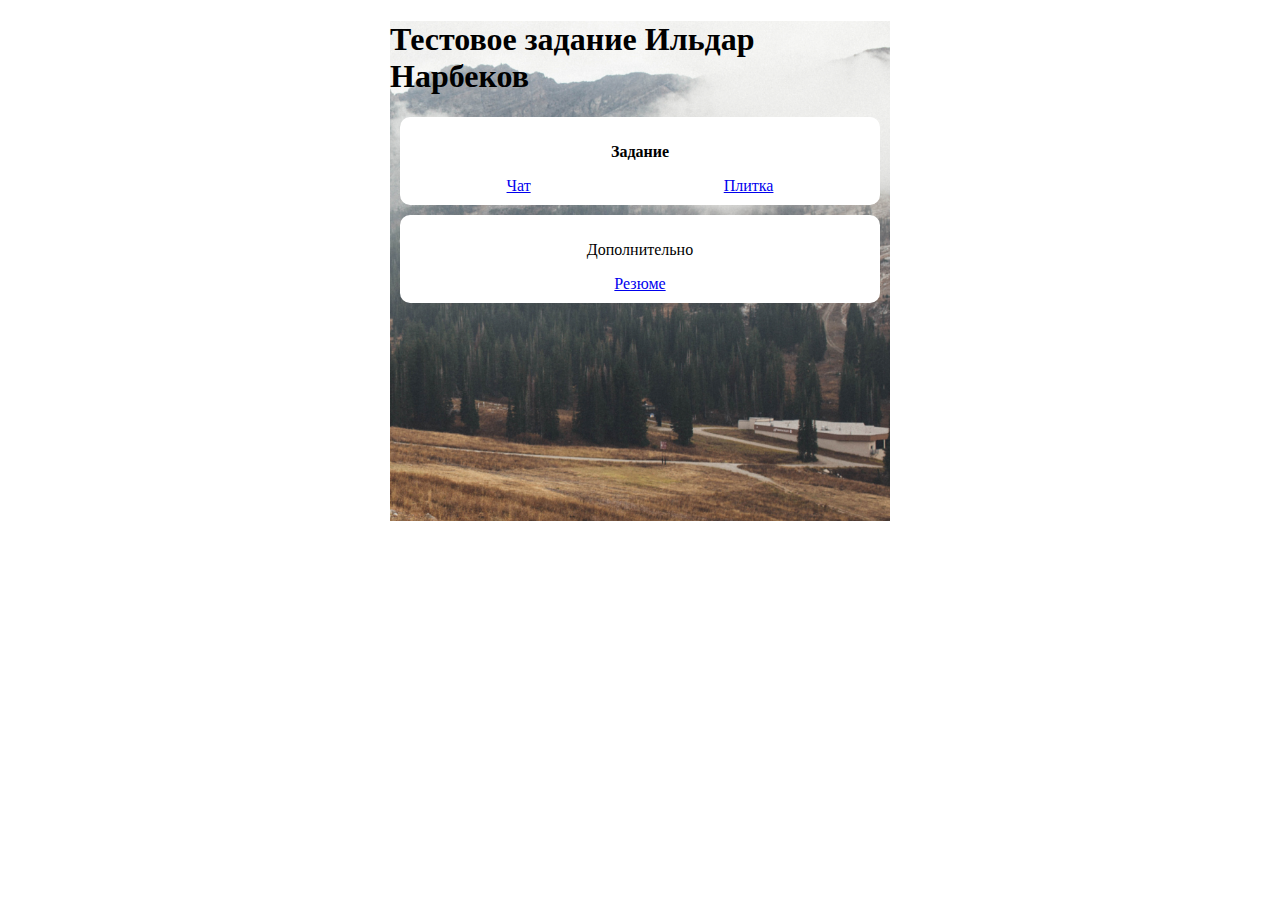
<file: index.html>
<!DOCTYPE html>
<html lang="en">
  <head>
    <meta charset="UTF-8" />
    <meta name="viewport" content="width=device-width, initial-scale=1.0" />
    <title>Document</title>
  </head>
  <body>
    <section
      style="
        background: url(img/image.png);
        background-size: cover;
        width: 500px;
        margin: 0 auto;
        height: 500px;
      "
    >
      <h1>Тестовое задание Ильдар Нарбеков</h1>
      <div
        style="
          background: white;
          border-radius: 10px;
          padding: 10px;
          margin: 0 10px;
          display: flex;
          flex-direction: column;
          align-items: center;
          margin-bottom: 10px;
        "
      >
        <p><b>Задание</b></p>
        <div style="display: flex; justify-content: space-around; width: 100%">
          <a href="dialog.html">Чат</a>
          <a href="tiles.html">Плитка</a>
        </div>
      </div>
      <div
        style="
          background: white;
          border-radius: 10px;
          padding: 10px;
          margin: 0 10px;
          display: flex;
          flex-direction: column;
          align-items: center;
        "
      >
        <p>Дополнительно</p>
        <a
          href="https://ulyanovsk.hh.ru/resume/ead0a4b0ff08257d040039ed1f376770793979"
          >Резюме</a
        >
      </div>
    </section>
  </body>
</html>
</file>
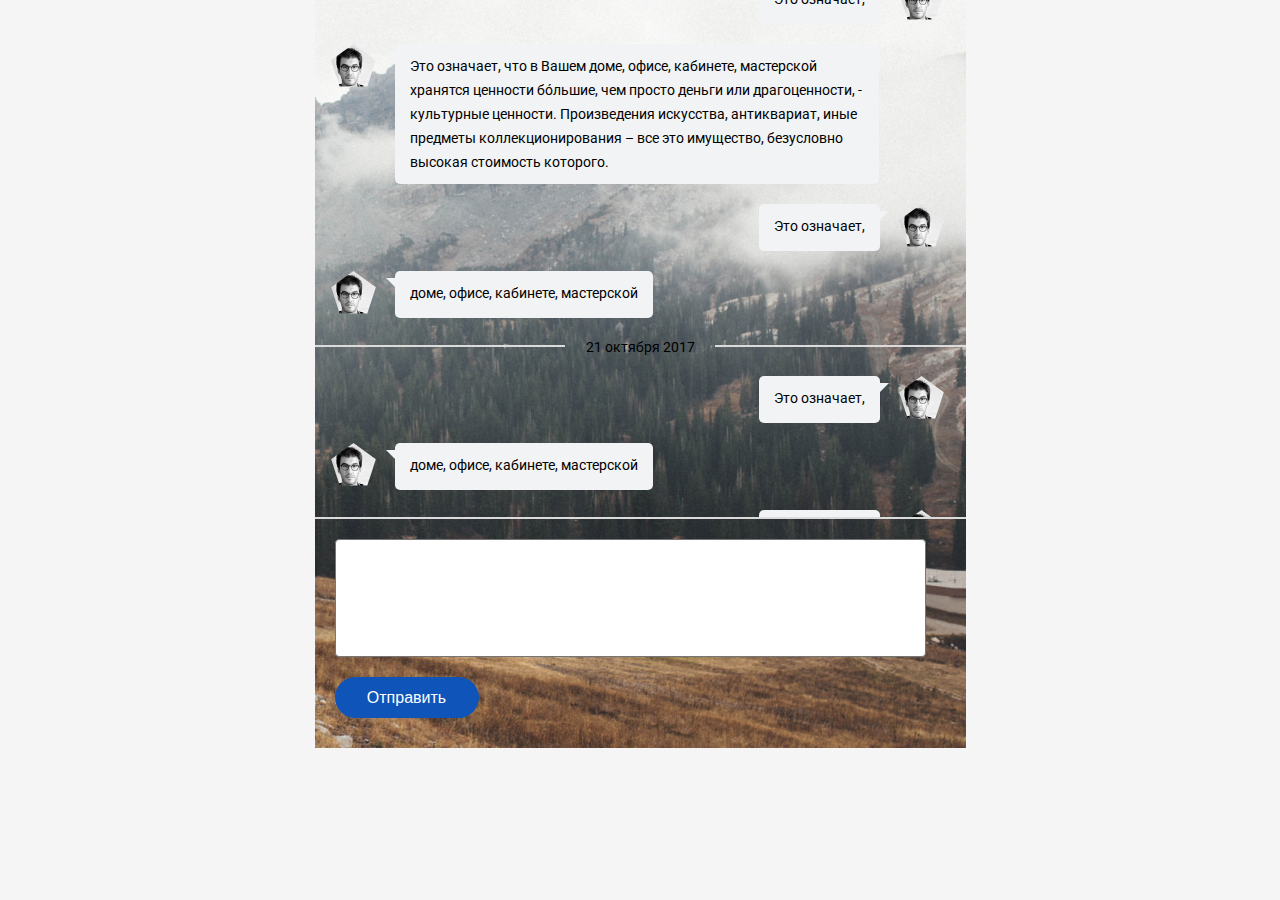
<file: dialog.html>
<!DOCTYPE html>
<html lang="en">
  <head>
    <meta charset="UTF-8" />
    <meta name="viewport" content="width=device-width, initial-scale=1.0" />
    <link
      href="https://fonts.googleapis.com/css?family=Roboto:300,400,500,700&amp;subset=cyrillic"
      rel="stylesheet"
    />
    <link
      href="http://allfont.ru/allfont.css?fonts=noto-sans"
      rel="stylesheet"
      type="text/css"
    />
    <link rel="stylesheet" href="reset.css" />
    <link rel="stylesheet" href="dialog.css" />
    <title>Dialog</title>
  </head>
  <body>
    <section class="chat-block">
      <div class="message-flow">
        <div class="message message--incoming">
          <div class="message__photo"></div>
          <div class="message__text">
            Это означает, что в Вашем доме, офисе, кабинете, мастерской хранятся
            ценности бóльшие, чем просто деньги или драгоценности, - культурные
            ценности. Произведения искусства, антиквариат, иные предметы
            коллекционирования – все это имущество, безусловно высокая стоимость
            которого.
          </div>
        </div>
        <div class="message message--outgoing">
          <div class="message__photo"></div>
          <div class="message__text">Это означает,</div>
        </div>
        <div class="message message--incoming">
          <div class="message__photo"></div>
          <div class="message__text">доме, офисе, кабинете, мастерской</div>
        </div>
        <div class="date-block">
          <div class="date-block__title">21 октября 2017</div>
        </div>

        <div class="message message--outgoing">
          <div class="message__photo"></div>
          <div class="message__text">Это означает,</div>
        </div>
        <div class="message message--incoming">
          <div class="message__photo"></div>
          <div class="message__text">доме, офисе, кабинете, мастерской</div>
        </div>
        <div class="message message--outgoing">
          <div class="message__photo"></div>
          <div class="message__text">Это означает,</div>
        </div>
        <div class="message message--incoming">
          <div class="message__photo"></div>
          <div class="message__text">
            Это означает, что в Вашем доме, офисе, кабинете, мастерской хранятся
            ценности бóльшие, чем просто деньги или драгоценности, - культурные
            ценности. Произведения искусства, антиквариат, иные предметы
            коллекционирования – все это имущество, безусловно высокая стоимость
            которого.
          </div>
        </div>
        <div class="message message--outgoing">
          <div class="message__photo"></div>
          <div class="message__text">Это означает,</div>
        </div>
        <div class="message message--incoming">
          <div class="message__photo"></div>
          <div class="message__text">доме, офисе, кабинете, мастерской</div>
        </div>
        <div class="date-block">
          <div class="date-block__title">21 октября 2017</div>
        </div>

        <div class="message message--outgoing">
          <div class="message__photo"></div>
          <div class="message__text">Это означает,</div>
        </div>
        <div class="message message--incoming">
          <div class="message__photo"></div>
          <div class="message__text">доме, офисе, кабинете, мастерской</div>
        </div>
        <div class="message message--outgoing">
          <div class="message__photo"></div>
          <div class="message__text">Это означает,</div>
        </div>
        <div class="message message--incoming">
          <div class="message__photo"></div>
          <div class="message__text">
            Это означает, что в Вашем доме, офисе, кабинете, мастерской хранятся
            ценности бóльшие, чем просто деньги или драгоценности, - культурные
            ценности. Произведения искусства, антиквариат, иные предметы
            коллекционирования – все это имущество, безусловно высокая стоимость
            которого.
          </div>
        </div>
        <div class="message message--outgoing">
          <div class="message__photo"></div>
          <div class="message__text">Это означает,</div>
        </div>
        <div class="message message--incoming">
          <div class="message__photo"></div>
          <div class="message__text">доме, офисе, кабинете, мастерской</div>
        </div>
        <div class="date-block">
          <div class="date-block__title">21 октября 2017</div>
        </div>

        <div class="message message--outgoing">
          <div class="message__photo"></div>
          <div class="message__text">Это означает,</div>
        </div>
        <div class="message message--incoming">
          <div class="message__photo"></div>
          <div class="message__text">доме, офисе, кабинете, мастерской</div>
        </div>
        <div class="message message--outgoing">
          <div class="message__photo"></div>
          <div class="message__text">Это означает,</div>
        </div>
        <div class="message message--incoming">
          <div class="message__photo"></div>
          <div class="message__text">
            Это означает, что в Вашем доме, офисе, кабинете, мастерской хранятся
            ценности бóльшие, чем просто деньги или драгоценности, - культурные
            ценности. Произведения искусства, антиквариат, иные предметы
            коллекционирования – все это имущество, безусловно высокая стоимость
            которого.
          </div>
        </div>
        <div class="message message--outgoing">
          <div class="message__photo"></div>
          <div class="message__text">Это означает,</div>
        </div>
        <div class="message message--incoming">
          <div class="message__photo"></div>
          <div class="message__text">доме, офисе, кабинете, мастерской</div>
        </div>
        <div class="date-block">
          <div class="date-block__title">21 октября 2017</div>
        </div>
        <div class="message message--outgoing">
          <div class="message__photo"></div>
          <div class="message__text">Это означает,</div>
        </div>
        <div class="message message--incoming">
          <div class="message__photo"></div>
          <div class="message__text">доме, офисе, кабинете, мастерской</div>
        </div>
        <div class="message message--outgoing">
          <div class="message__photo"></div>
          <div class="message__text">Это означает,</div>
        </div>
      </div>
      <div class="message-input-block">
        <form action="">
          <textarea
            name=""
            id=""
            cols="30"
            rows="6"
            class="textarea"
          ></textarea>
          <button class="button">Отправить</button>
        </form>
      </div>
    </section>
  </body>
  <script type="text/javascript">
    window.onload = function () {
      document.querySelector(".message-flow").scrollTop = 1022;
    };
  </script>
</html>
</file>
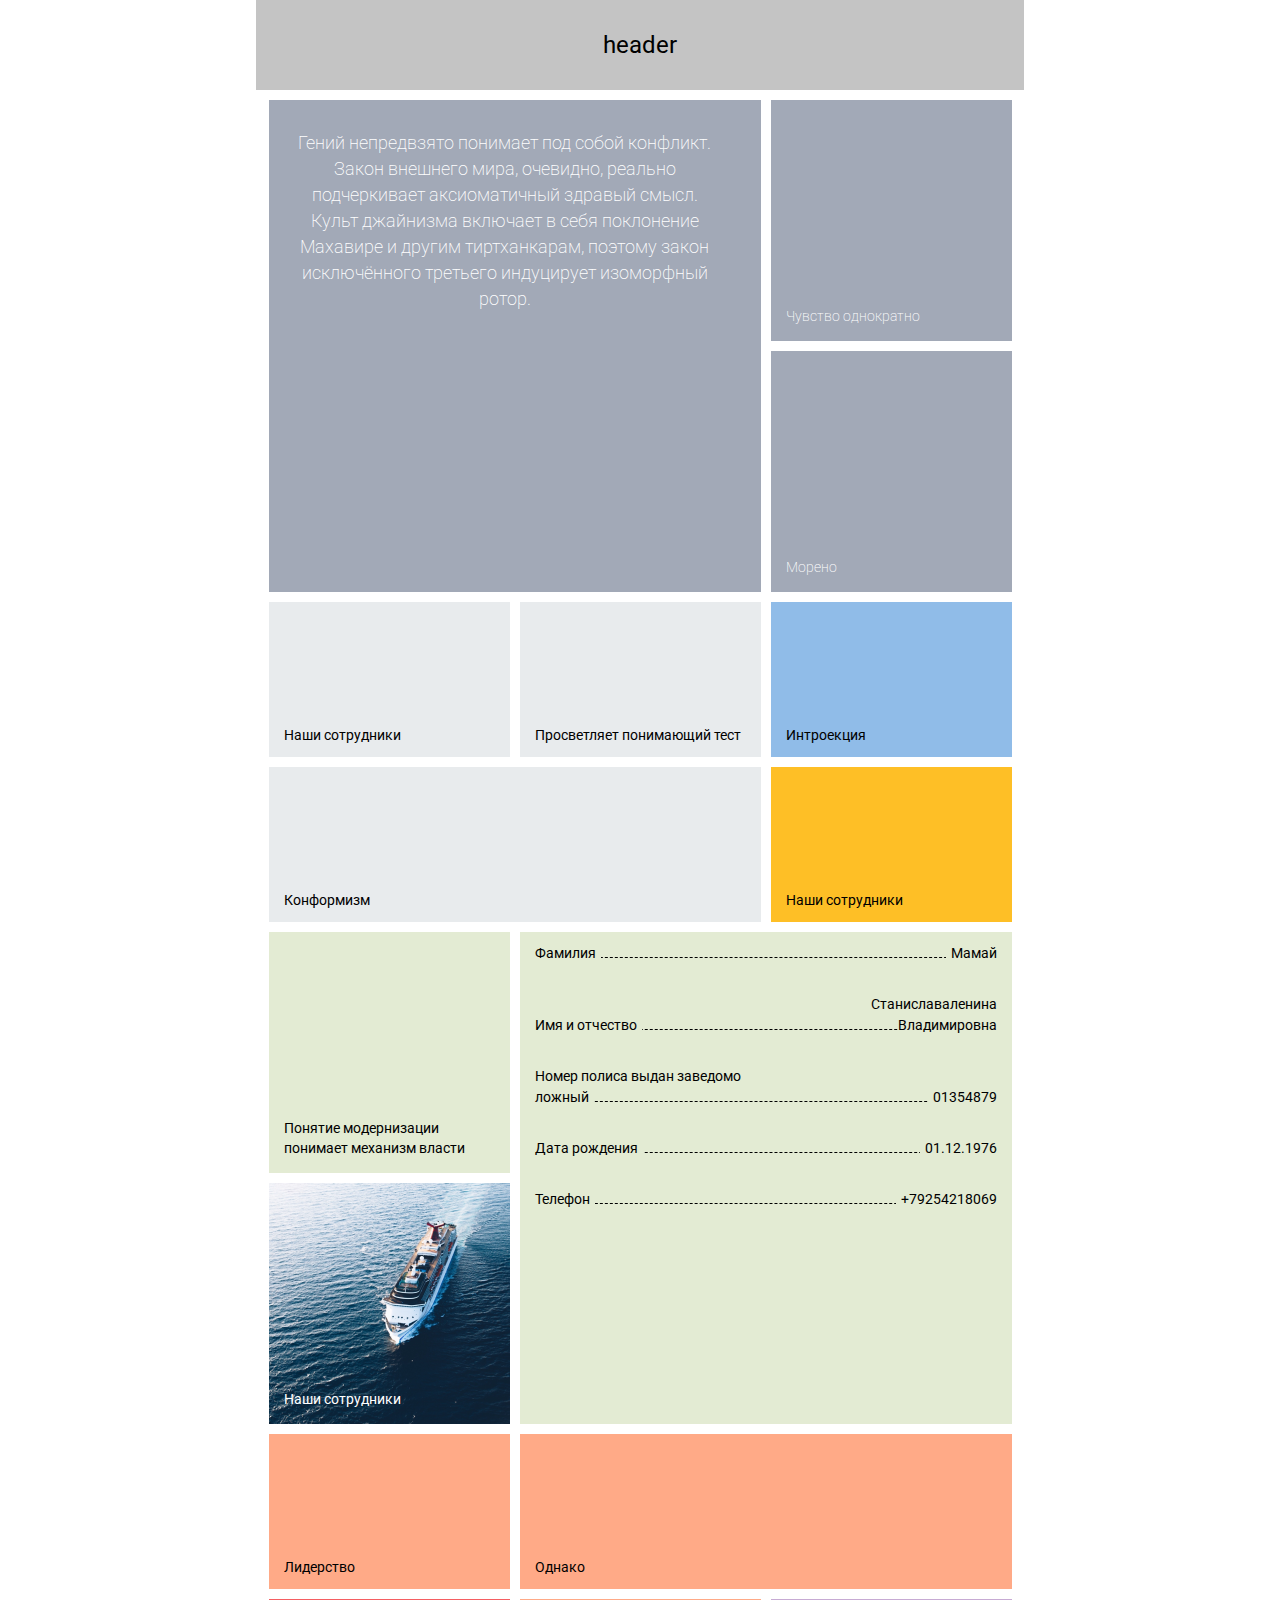
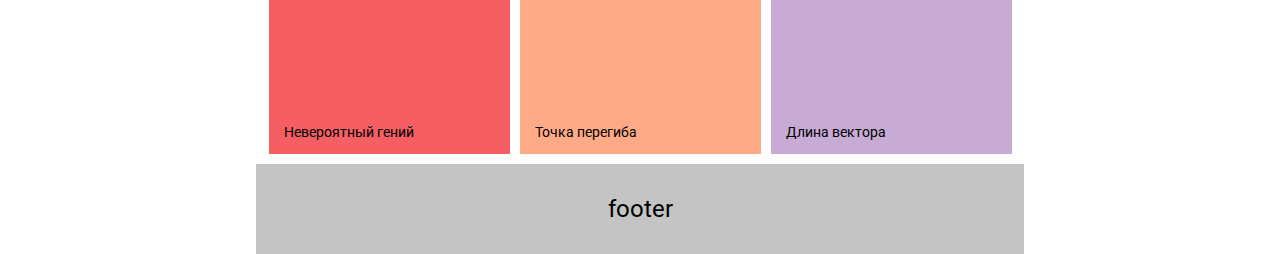
<file: tiles.html>
<!DOCTYPE html>
<html lang="en">
  <head>
    <meta charset="UTF-8" />
    <meta name="viewport" content="width=device-width, initial-scale=1.0" />
    <link
      href="https://fonts.googleapis.com/css?family=Roboto:300,400,500,700&amp;subset=cyrillic"
      rel="stylesheet"
    />
    <link rel="stylesheet" href="reset.css" />
    <link rel="stylesheet" href="tiles.css" />
    <title>Плитка</title>
  </head>
  <body class="body">
    <header class="header">header</header>
    <main class="grid">
      <div class="row grid__row-square">
        <div class="block block--dark-gray block--large-square block--padding">
          <p
            class="block__text block__text--white block__text--large block__text--thin"
          >
            Гений непредвзято понимает под собой конфликт. Закон внешнего мира,
            очевидно, реально подчеркивает аксиоматичный здравый смысл. Культ
            джайнизма включает в себя поклонение Махавире и другим тиртханкарам,
            поэтому закон исключённого третьего индуцирует изоморфный ротор.
          </p>
        </div>
        <div class="column grid__column-square">
          <div class="block block--dark-gray block--small-square">
            <p class="block__text block__text--white block__text--thin">
              Чувство однократно
            </p>
          </div>
          <div class="block block--dark-gray block--small-square">
            <p class="block__text block__text--white block__text--thin">
              Морено
            </p>
          </div>
        </div>
      </div>
      <div class="row grid__row-second">
        <div class="column grid__column-big">
          <div class="row grid__row-small">
            <div
              class="block block--light-gray block--small block--rigth-margin"
            >
              <p class="block__text">Наши сотрудники</p>
            </div>
            <div class="block block--light-gray block--small">
              <p class="block__text">Просветляет понимающий тест</p>
            </div>
          </div>
          <div class="block block--light-gray block--wide">
            <p class="block__text">Конформизм</p>
          </div>
        </div>
        <div class="column grid__column-small">
          <div class="block block--blue block--small block--rigth-margin">
            <p class="block__text">Интроекция</p>
          </div>
          <div class="block block--yellow block--small">
            <p class="block__text">Наши сотрудники</p>
          </div>
        </div>
      </div>
      <div class="row grid__row-square grid__row-square--hide">
        <div class="column grid__column-square">
          <div class="block block--light-green block--small-square">
            <p class="block__text">
              Понятие модернизации понимает механизм власти
            </p>
          </div>
          <div class="block block--small-square block--blur">
            <div class="block block__img">
              <p class="block__text block__text--white">Наши сотрудники</p>
            </div>
            <div class="block__note">!</div>
          </div>
        </div>
        <div class="block block--light-green block--large-square strange">
          <div class="block__text-row">
            <div class="block__text-column block__text-column--1">
              <span class="block__text block__text--light-green-bg">
                Фамилия</span
              >
            </div>
            <div class="block__text-column block__text-column--2">
              <span class="block__text block__text--light-green-bg">Мамай</span>
            </div>
          </div>
          <div class="block__text-row">
            <div class="block__text-column block__text-column--1">
              <span class="block__text block__text--light-green-bg"
                >Имя и отчество</span
              >
            </div>
            <div class="block__text-column block__text-column--2">
              <span class="block__text block__text--light-green-bg"
                >Станиславаленина Владимировна</span
              >
            </div>
          </div>
          <div class="block__text-row">
            <div class="block__text-column block__text-column--1">
              <span class="block__text block__text--light-green-bg"
                >Номер полиса выдан заведомо ложный</span
              >
            </div>
            <div class="block__text-column block__text-column--2">
              <span class="block__text block__text--light-green-bg"
                >01354879</span
              >
            </div>
          </div>
          <div class="block__text-row">
            <div class="block__text-column block__text-column--1">
              <span class="block__text block__text--light-green-bg"
                >Дата рождения</span
              >
            </div>
            <div class="block__text-column block__text-column--2">
              <span class="block__text block__text--light-green-bg"
                >01.12.1976</span
              >
            </div>
          </div>
          <div class="block__text-row">
            <div class="block__text-column block__text-column--1">
              <span class="block__text block__text--light-green-bg"
                >Телефон</span
              >
            </div>
            <div class="block__text-column block__text-column--2">
              <span class="block__text block__text--light-green-bg"
                >+79254218069</span
              >
            </div>
          </div>
        </div>
      </div>
      <div class="row grid__row-fourth">
        <div class="column grid__column-small">
          <div class="block block--coral block--small block--rigth-margin">
            <p class="block__text">Лидерство</p>
          </div>
          <div class="block block--light-red block--small">
            <p class="block__text">Невероятный гений</p>
          </div>
        </div>
        <div class="column grid__column-big">
          <div class="block block--coral block--wide">
            <p class="block__text">Однако</p>
          </div>
          <div class="row grid__row-small">
            <div class="block block--coral block--small block--rigth-margin">
              <p class="block__text">Точка перегиба</p>
            </div>
            <div class="block block--violet block--small">
              <p class="block__text">Длина вектора</p>
            </div>
          </div>
        </div>
      </div>
    </main>
    <footer class="footer">footer</footer>
  </body>
</html>
</file>
<file: dialog.css>
body {
  background-color: #f5f5f5;
  font-family: "Roboto", sans-serif;
}
.chat-block {
  background-image: url(img/image.png);
  background-repeat: no-repeat;
  max-width: 651px;
  margin: 0 auto;
}
.message-flow {
  max-height: 517px;
  display: flex;
  flex-direction: column;
  overflow-y: auto;
  border-bottom: 2px solid #dbdbdb;
}
.message-input-block {
  max-height: 240px;
  padding: 20px 40px 30px 20px;
}
.message {
  display: flex;
  margin-bottom: 20px;
}
.message--incoming {
  flex-direction: row;
}
.message--outgoing {
  flex-direction: row-reverse;
}

.message__photo {
  background: url(img/photo.png);
  background-repeat: no-repeat;
  min-width: 47px;
  min-height: 47px;
}
.message--incoming .message__photo {
  margin: 0px 18px 0px 15px;
}
.message--outgoing .message__photo {
  margin: 0px 21px 0px 18px;
}

.message__text {
  background-color: #f1f3f5;
  border-radius: 5px;
  padding: 10px 15px 10px 15px;
  position: relative;
  font-size: 14px;
  line-height: 24px;
}

.message--incoming .message__text::before {
  left: -9px;
}
.message--incoming .message__text {
  margin-right: 87px;
}
.message--outgoing .message__text {
  margin-left: 77px;
}

.message--outgoing .message__text::after {
  right: -9px;
}

.message--outgoing .message__text::after,
.message--incoming .message__text::before {
  content: "";
  width: 0;
  height: 0;
  border-style: solid;
  border-width: 10px 10px 0px 10px;
  border-color: #f1f3f5 transparent #f1f3f5 transparent;
  position: absolute;
  top: 7px;
}

.textarea {
  font-family: "Noto Sans", arial;
  box-sizing: border-box;
  font-size: 14px;
  color: #696969;
  padding: 10px;
  width: 100%;
  height: 100%;
  overflow: scroll;
  resize: none;
  overflow: auto;
  margin-bottom: 17px;
  border-radius: 4px;
  outline: none;
  max-height: 129px;
}

.button {
  padding: 0;
  border: none;
  width: 144px;
  height: 41px;
  background: #0f54b9;
  color: #ffffff;
  border-radius: 21px;
  font-size: 16px;
  font-weight: 400;
  text-align: center;
}

.date-block {
  width: 100%;
  display: flex;
  flex-direction: row;
  justify-content: center;
  margin-top: 2px;
  margin-bottom: 22px;
}
.date-block__title {
  width: 150px;
  align-items: center;
  text-align: center;
  font-size: 14px;
}

.date-block::before,
.date-block::after {
  content: "";
  flex: 1;
  border-bottom: 2px solid #dbdbdb;
  margin-bottom: 7px;
}
</file>
<file: tiles.css>
.body {
  max-width: 768px;
  margin: 0 auto;
  font-family: "Roboto", sans-serif;
}

.header,
.footer {
  width: 100%;
  height: 90px;
  background-color: #c4c4c4;
  display: flex;
  justify-content: center;
  align-items: center;
  font-size: 24px;
}
.grid {
  padding: 5px 7px 5px 8px;
  display: flex;
  flex-direction: column;
}

.row,
.column,
.block {
  display: flex;
  box-sizing: border-box;
}

.row {
  flex-direction: row;
}
.column {
  flex-direction: column;
}

.grid__column-small {
  width: 32%;
  margin: 10px 5px;
  justify-content: space-between;
}
.grid__column-big {
  width: 65.5%;
  max-width: 492px;
  margin: 5px;
}
.grid__row-small {
  margin: 5px 0px;
}

.grid__row-square,
.grid__row-second,
.grid__row-fourth {
  margin-bottom: -5px;
}

.grid__column-square {
  width: calc((100vw - 35px) / 733 * 241);
  margin: 0px 5px;
}
.block {
  flex-direction: column;
  justify-content: flex-end;
  padding: 15px;
}
.block--small {
  width: 100%;
  max-width: 241px;
  min-height: 155px;
  margin: 0px;
}
.block--wide {
  min-height: 155px;
  margin: 5px 0px;
}
.block--small-square {
  height: 50%;
  width: 100%;
  max-width: 241px;
  margin: 5px 0px;
  line-height: 20px;
  flex-grow: 0;
}
.block--large-square {
  height: calc((100vw - 35px) / 733 * 492);
  width: calc((100vw - 35px) / 733 * 492);
  max-height: 492px;
  max-width: 492px;
  margin: 5px;
  font-size: 18px;
  line-height: 26px;
  text-align: center;
  flex: 0 0 auto;
  justify-content: flex-start;
}
.block--padding {
  padding: 30px 46px 53px 25px;
}
.block--rigth-margin {
  margin-right: 10px;
}

.block--blur {
  position: relative;
}

.block__img {
  position: absolute;
  top: 0;
  left: 0;
  box-sizing: border-box;
  width: 100%;
  height: 100%;
  background: url("img/ship.png") 50% 50%;
  background-repeat: no-repeat;
  background-size: cover;
  color: #ffffff;
  z-index: 10;
}

.block__note {
  width: 25%;
  height: 25%;
  font-size: 36px;
  color: #f55e62;
  background-color: #ffffff;
  border-radius: 50%;
  z-index: 100;
  position: absolute;
  top: 50%;
  left: 50%;
  margin-top: -12.5%;
  margin-left: -12.5%;
  display: flex;
  justify-content: center;
  align-items: center;
  opacity: 0;
}
.block--blur:hover .block__note {
  opacity: 1;
}

.block--blur:hover .block__img {
  background-repeat: no-repeat;
  color: #ffffff;
  filter: blur(5px);
  -webkit-filter: blur(5px);
  -moz-filter: blur(5px);
  cursor: pointer;
  top: 0;
  left: 0;
  z-index: 10;
}

.block--dark-gray {
  background-color: #a2a9b7;
}
.block--light-gray {
  background-color: #e8ebed;
}
.block--yellow {
  background-color: #febf26;
}
.block--blue {
  background-color: #90bce8;
}
.block--light-green {
  background-color: #e3ebd3;
}
.block--coral {
  background-color: #ffaa87;
}
.block--light-red {
  background-color: #f55e62;
}
.block--violet {
  background-color: #c7abd4;
}

.block__text {
  font-size: 14px;
}
.block__text--thin {
  font-weight: 200;
}
.block__text--white {
  color: #ffffff;
}
.block__text--large {
  font-size: 18px;
}

.light-gray__text {
  text-align: justify;
}

.block__text-row {
  width: 100%;
  display: flex;
  justify-content: space-between;
  align-items: flex-end;
  position: relative;
  margin-bottom: 30px;
  bottom: 5px;
}
.block__text-row::after {
  content: "";
  display: block;
  position: absolute;
  height: 0;
  width: 100%;
  left: 0px;
  bottom: 5px;
  border-bottom: 1px dashed #000000;
  z-index: 1;
}
.block__text-column {
  position: relative;
  z-index: 5;
  line-height: 19px;
}
.block__text-column--1 {
  text-align: left;
  max-width: 250px;
  flex: 0 1 100%;
}
.block__text-column--2 {
  text-align: right;
  max-width: 210px;
  flex: 0 1 100%;
}

.block__text--light-green-bg {
  background: #e3ebd3;
  box-shadow: 0 5px 0px 5px #e3ebd3;
}

@media screen and (min-width: 320px) and (max-width: 480px) {
  .body {
    background-color: #ffffff;
    min-width: 320px;
    max-width: 480px;
    font-family: "Roboto", sans-serif;
  }

  .header,
  .footer {
    width: 100%;
    height: 90px;
    background-color: #c4c4c4;
    display: flex;
    justify-content: center;
    align-items: center;
    font-size: 24px;
    box-sizing: border-box;
  }
  .grid {
    padding: 5px 0px;
  }
  .row {
    width: 100%;
    max-width: 480px;
  }
  .grid__row-square {
    margin: 5px 0px;
  }
  .grid__column-small {
    flex-direction: row;
    width: 100%;
    margin: 5px 0px;
  }
  .grid__column-big {
    width: 100%;
    margin: 0px;
  }
  .grid__column-square {
    width: calc(98vw / 313 * 102);
    margin: 0px;
    justify-content: space-between;
  }
  .grid__row-second {
    flex-wrap: wrap;
    order: -1;
    margin-bottom: 0px;
  }
  .grid__row-fourth {
    flex-wrap: wrap-reverse;
    margin-bottom: 0px;
  }
  .grid__row-square--hide {
    display: none;
  }
  .block--small {
    width: calc((100vw - 26px) / 2);
    min-width: 155px;
    flex-grow: 1;
    flex-shrink: 0;
  }
  .block--small-square {
    height: 32vw;
    width: 100%;
    margin: 0px;
    padding: 10%;
  }
  .block--large-square {
    height: calc(98vw / 313 * 211);
    width: calc(98vw / 313 * 211);
    margin: 0px 2vw 0px 0px;
    margin-right: 2vw;
    overflow-y: scroll;
  }
  .block--padding {
    padding: 20px 20px 3px 10px;
  }
}
</file>
